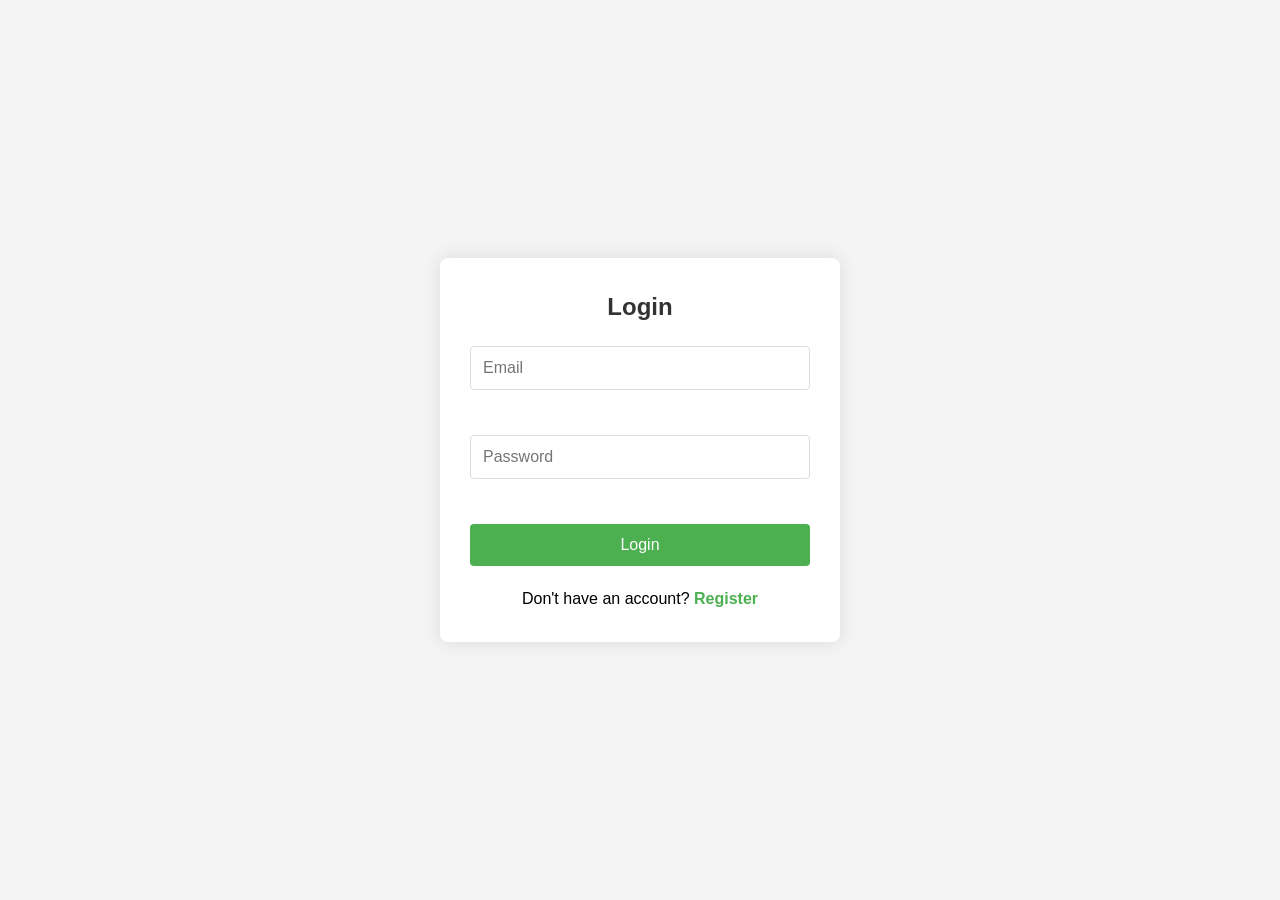
<file: Assig.1/index.html>
<!DOCTYPE html>
<html>
<head>
  <title>Login</title>
  <link rel="stylesheet" href="./style.css" />
</head>
<body>
  <div class="login-box">
    <h2>Login</h2>
    <form id="loginForm">
      <div class="form-group">
        <input type="email" id="email" placeholder="Email" required>
        <p id="emailError" class="error"></p>
      </div>
      <div class="form-group">
        <input type="password" id="password" placeholder="Password" required>
        <p id="passwordError" class="error"></p>
      </div>
      <button type="submit">Login</button>
    </form>
    <p class="register-link">Don't have an account? <a href="#" id="showRegister">Register</a></p>
  </div>

  <div class="register-box" style="display: none;">
    <h2>Register</h2>
    <form id="registerForm">
      <div class="form-group">
        <input type="text" id="username" placeholder="Username" required>
        <p id="usernameError" class="error"></p>
      </div>
      <div class="form-group">
        <input type="email" id="registerEmail" placeholder="Email" required>
        <p id="registerEmailError" class="error"></p>
      </div>
      <div class="form-group">
        <input type="password" id="registerPassword" placeholder="Password" required>
        <p id="registerPasswordError" class="error"></p>
      </div>
      <button type="submit">Register</button>
    </form>
    <p class="login-link">Already have an account? <a href="#" id="showLogin">Login</a></p>
  </div>

  <script src="./login.js"></script>
</body>
</html>
</file>
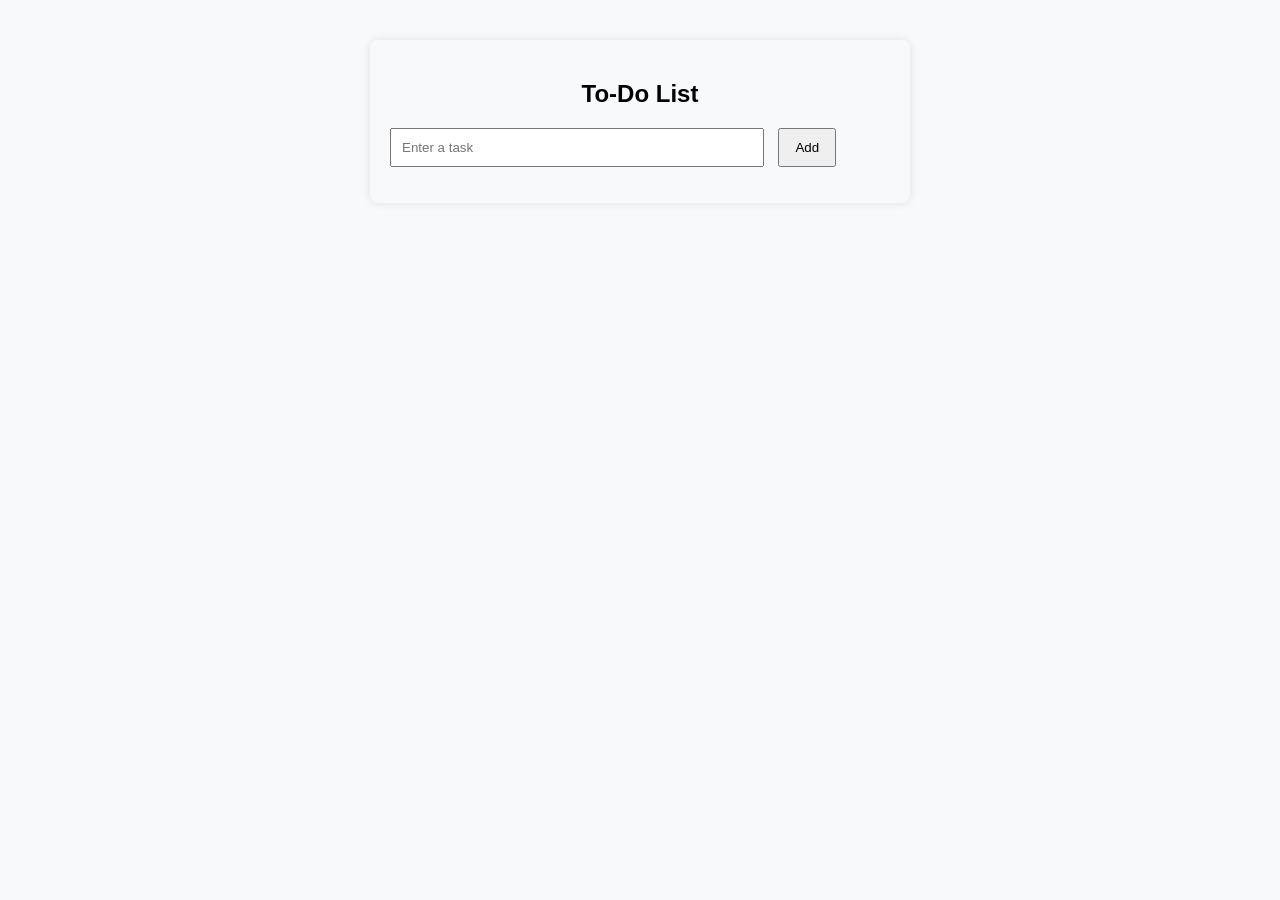
<file: Day1/index.html>
<!DOCTYPE html>
<html lang="en">
<head>
  <meta charset="UTF-8">
  <title>To-Do List</title>
  <link rel="stylesheet" href="style.css">
</head>
<body>

  <h2>To-Do List</h2>
  <input type="text" id="taskInput" placeholder="Enter a task">
  <button id="addBtn">Add</button>

  <ul id="taskList"></ul>

  <script src="script.js"></script>
</body>
</html>
</file>
<file: Assig.1/style.css>
* {
    margin: 0;
    padding: 0;
    box-sizing: border-box;
}

body {
    font-family: Arial, sans-serif;
    line-height: 1.6;
    background-color: #f4f4f4;
    min-height: 100vh;
    display: flex;
    justify-content: center;
    align-items: center;
}

.container {
    max-width: 1200px;
    margin: 0 auto;
    padding: 20px;
}

/* Login Page Styles */
.login-box, .register-box {
    background: #fff;
    padding: 30px;
    border-radius: 8px;
    box-shadow: 0 0 20px rgba(0, 0, 0, 0.1);
    width: 100%;
    max-width: 400px;
    margin: 20px;
}

h2 {
    text-align: center;
    margin-bottom: 20px;
    color: #333;
}

.form-group {
    margin-bottom: 20px;
}

input {
    width: 100%;
    padding: 12px;
    border: 1px solid #ddd;
    border-radius: 4px;
    font-size: 16px;
    transition: border-color 0.3s;
}

input:focus {
    outline: none;
    border-color: #4CAF50;
}

.error {
    color: #ff0000;
    font-size: 0.9em;
    margin-top: 5px;
    min-height: 20px;
}

button {
    width: 100%;
    background: #4CAF50;
    color: #fff;
    padding: 12px;
    border: none;
    border-radius: 4px;
    cursor: pointer;
    font-size: 16px;
    transition: background-color 0.3s;
}

button:hover {
    background: #45a049;
}

.register-link, .login-link {
    text-align: center;
    margin-top: 20px;
}

.register-link a, .login-link a {
    color: #4CAF50;
    text-decoration: none;
    font-weight: bold;
}

.register-link a:hover, .login-link a:hover {
    text-decoration: underline;
}

/* Dashboard Styles */
header {
    background: #333;
    color: #fff;
    padding: 20px 0;
    margin-bottom: 30px;
}

header .container {
    display: flex;
    justify-content: space-between;
    align-items: center;
}

.user-info {
    display: flex;
    align-items: center;
    gap: 20px;
}

/* Blog Post Styles */
.blog-posts {
    display: grid;
    gap: 20px;
}

.blog-post {
    background: #fff;
    padding: 20px;
    border-radius: 5px;
    box-shadow: 0 0 10px rgba(0, 0, 0, 0.1);
    position: relative;
}

.blog-post img {
    width: 100%;
    height: 200px;
    object-fit: cover;
    border-radius: 5px;
    margin-bottom: 15px;
}

.comment-count {
    position: absolute;
    top: 10px;
    right: 10px;
    background: #333;
    color: #fff;
    padding: 5px 10px;
    border-radius: 20px;
    font-size: 0.8em;
}

.comments-section {
    margin-top: 20px;
    padding-top: 20px;
    border-top: 1px solid #ddd;
}

.comment {
    margin-bottom: 10px;
    padding: 10px;
    background: #f9f9f9;
    border-radius: 4px;
}

.comment-form {
    margin-top: 20px;
}

.comment-form textarea {
    width: 100%;
    padding: 8px;
    border: 1px solid #ddd;
    border-radius: 4px;
    margin-bottom: 10px;
    resize: vertical;
}
</file>
<file: Day1/style.css>
body {
    font-family: Arial, sans-serif;
    max-width: 500px;
    margin: 40px auto;
    padding: 20px;
    background-color: #f8f9fa;
    border-radius: 8px;
    box-shadow: 0 0 10px rgba(0,0,0,0.1);
  }
  h2 {
    text-align: center;
  }
  #taskInput {
    width: 70%;
    padding: 10px;
    margin-right: 10px;
  }
  #addBtn {
    padding: 10px 15px;
  }
  ul {
    list-style-type: none;
    padding-left: 0;
  }
  li {
    background-color: #fff;
    margin: 8px 0;
    padding: 10px;
    border-radius: 5px;
    display: flex;
    justify-content: space-between;
    align-items: center;
  }
  .done {
    text-decoration: line-through;
    color: gray;
  }
  .btn {
    margin-left: 5px;
    padding: 5px 10px;
    border: none;
    border-radius: 4px;
    cursor: pointer;
  }
  .btn.done-btn {
    background-color: #28a745;
    color: white;
  }
  .btn.delete-btn {
    background-color: #dc3545;
    color: white;
  }
</file>
